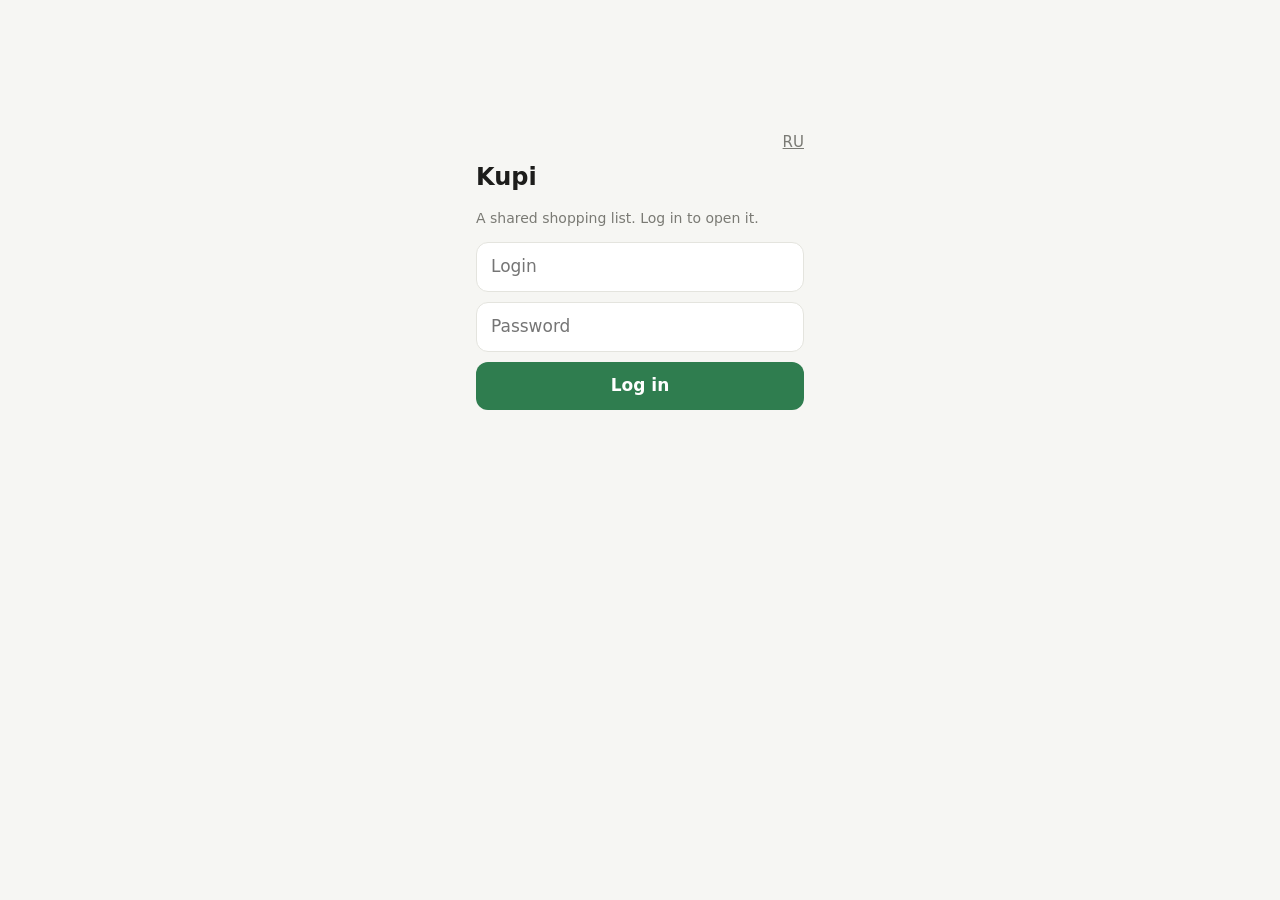
<file: static/login.html>
<!doctype html>
<html lang="ru" data-title="login.title">
<head>
<meta charset="utf-8">
<meta name="viewport" content="width=device-width, initial-scale=1">
<title>Вход · Купи</title>
<link rel="stylesheet" href="/static/style.css">
<script src="/static/i18n.js" defer></script>
<script src="/static/login.js" defer></script>
</head>
<body>
<main class="login">
  <div class="topbar"><button class="link" id="lang" type="button">EN</button></div>
  <h1 data-i18n="app.name">Купи</h1>
  <p class="muted" data-i18n="login.subtitle">Общий список покупок. Войди, чтобы открыть.</p>
  <form id="login">
    <input type="text" name="username" placeholder="Логин" data-i18n-ph="login.username" autocomplete="username" autocapitalize="off" required>
    <input type="password" name="password" placeholder="Пароль" data-i18n-ph="login.password" autocomplete="current-password" required>
    <button class="btn" type="submit" data-i18n="login.submit">Войти</button>
    <p class="error" id="error" role="alert"></p>
  </form>
</main>
</body>
</html>
</file>
<file: static/style.css>
:root {
  --bg: #f6f6f3;
  --card: #ffffff;
  --text: #1d1d1b;
  --muted: #7a7a74;
  --line: #e4e4de;
  --accent: #2f7d4f;
  --accent-text: #ffffff;
  --danger: #b3261e;
  color-scheme: light dark;
}
@media (prefers-color-scheme: dark) {
  :root {
    --bg: #161615;
    --card: #222220;
    --text: #ecece8;
    --muted: #96968f;
    --line: #34342f;
    --accent: #5fbf85;
    --accent-text: #0f1f15;
    --danger: #f2877f;
  }
}
* { box-sizing: border-box; }
[hidden] { display: none !important; }
body {
  margin: 0;
  background: var(--bg);
  color: var(--text);
  font: 17px/1.4 system-ui, -apple-system, "Segoe UI", Roboto, sans-serif;
  -webkit-text-size-adjust: 100%;
}
main { max-width: 560px; margin: 0 auto; padding: 16px 16px 48px; }
header { display: flex; align-items: center; justify-content: space-between; gap: 12px; margin-bottom: 16px; }
h1 { font-size: 24px; margin: 0; }
.muted { color: var(--muted); font-size: 14px; }
button, input { font: inherit; }
input[type=text], input[type=password] {
  width: 100%;
  padding: 12px 14px;
  border: 1px solid var(--line);
  border-radius: 12px;
  background: var(--card);
  color: var(--text);
  min-width: 0;
}
input:focus { outline: 2px solid var(--accent); outline-offset: 1px; }
.btn {
  padding: 12px 18px;
  border: 0;
  border-radius: 12px;
  background: var(--accent);
  color: var(--accent-text);
  font-weight: 600;
  cursor: pointer;
  white-space: nowrap;
}
.btn:disabled { opacity: .6; }
.link { background: none; border: 0; color: var(--muted); cursor: pointer; padding: 8px 0; text-decoration: underline; font-size: 15px; }
form.add { display: flex; gap: 8px; margin-bottom: 16px; }
ul { list-style: none; margin: 0; padding: 0; background: var(--card); border: 1px solid var(--line); border-radius: 14px; overflow: hidden; }
ul:empty { display: none; }
li { display: flex; align-items: center; gap: 12px; padding: 10px 8px 10px 14px; border-top: 1px solid var(--line); }
li:first-child { border-top: 0; }
li label { flex: 1; display: flex; align-items: center; gap: 12px; cursor: pointer; min-width: 0; }
li input[type=checkbox] { width: 22px; height: 22px; accent-color: var(--accent); flex: none; }
li .name { overflow-wrap: anywhere; }
li .who { display: block; color: var(--muted); font-size: 13px; }
li.bought .name { text-decoration: line-through; color: var(--muted); }
li .del { background: none; border: 0; color: var(--muted); font-size: 22px; line-height: 1; padding: 6px 10px; cursor: pointer; border-radius: 8px; }
li .del:hover { color: var(--danger); }
.section { display: flex; justify-content: space-between; align-items: baseline; margin: 24px 4px 8px; }
.empty { text-align: center; color: var(--muted); padding: 32px 0; }
.error { color: var(--danger); min-height: 1.4em; margin: 8px 0 0; }
.login { max-width: 360px; margin-top: 12vh; }
.topbar { display: flex; justify-content: flex-end; }
.login form { display: grid; gap: 10px; }

/* смена пароля и админка */
header .actions { display: flex; align-items: baseline; gap: 12px; flex-wrap: wrap; justify-content: flex-end; }
a.link { display: inline-block; }
select {
  width: 100%;
  padding: 12px 14px;
  border: 1px solid var(--line);
  border-radius: 12px;
  background: var(--card);
  color: var(--text);
  font: inherit;
}
.card { background: var(--card); border: 1px solid var(--line); border-radius: 14px; padding: 14px; margin: 12px 0 16px; }
.stack { display: grid; gap: 10px; }
.row { display: flex; align-items: center; gap: 12px; flex-wrap: wrap; }
.check { display: flex; align-items: center; gap: 8px; color: var(--muted); }
.check input { width: 20px; height: 20px; accent-color: var(--accent); }
.grow { flex: 1; min-width: 0; }
.badge { margin-left: 8px; padding: 1px 8px; border-radius: 999px; background: var(--accent); color: var(--accent-text); font-size: 12px; font-weight: 600; vertical-align: 2px; }
.hint { margin: 0 4px 8px; }
.ok { color: var(--accent); margin: 8px 0 0; }
li.wrap { flex-wrap: wrap; }
li form.inline { flex-basis: 100%; display: flex; gap: 8px; }
code { display: block; padding: 10px 12px; border-radius: 10px; background: var(--bg); border: 1px solid var(--line); overflow-wrap: anywhere; font-size: 14px; user-select: all; }
</file>
